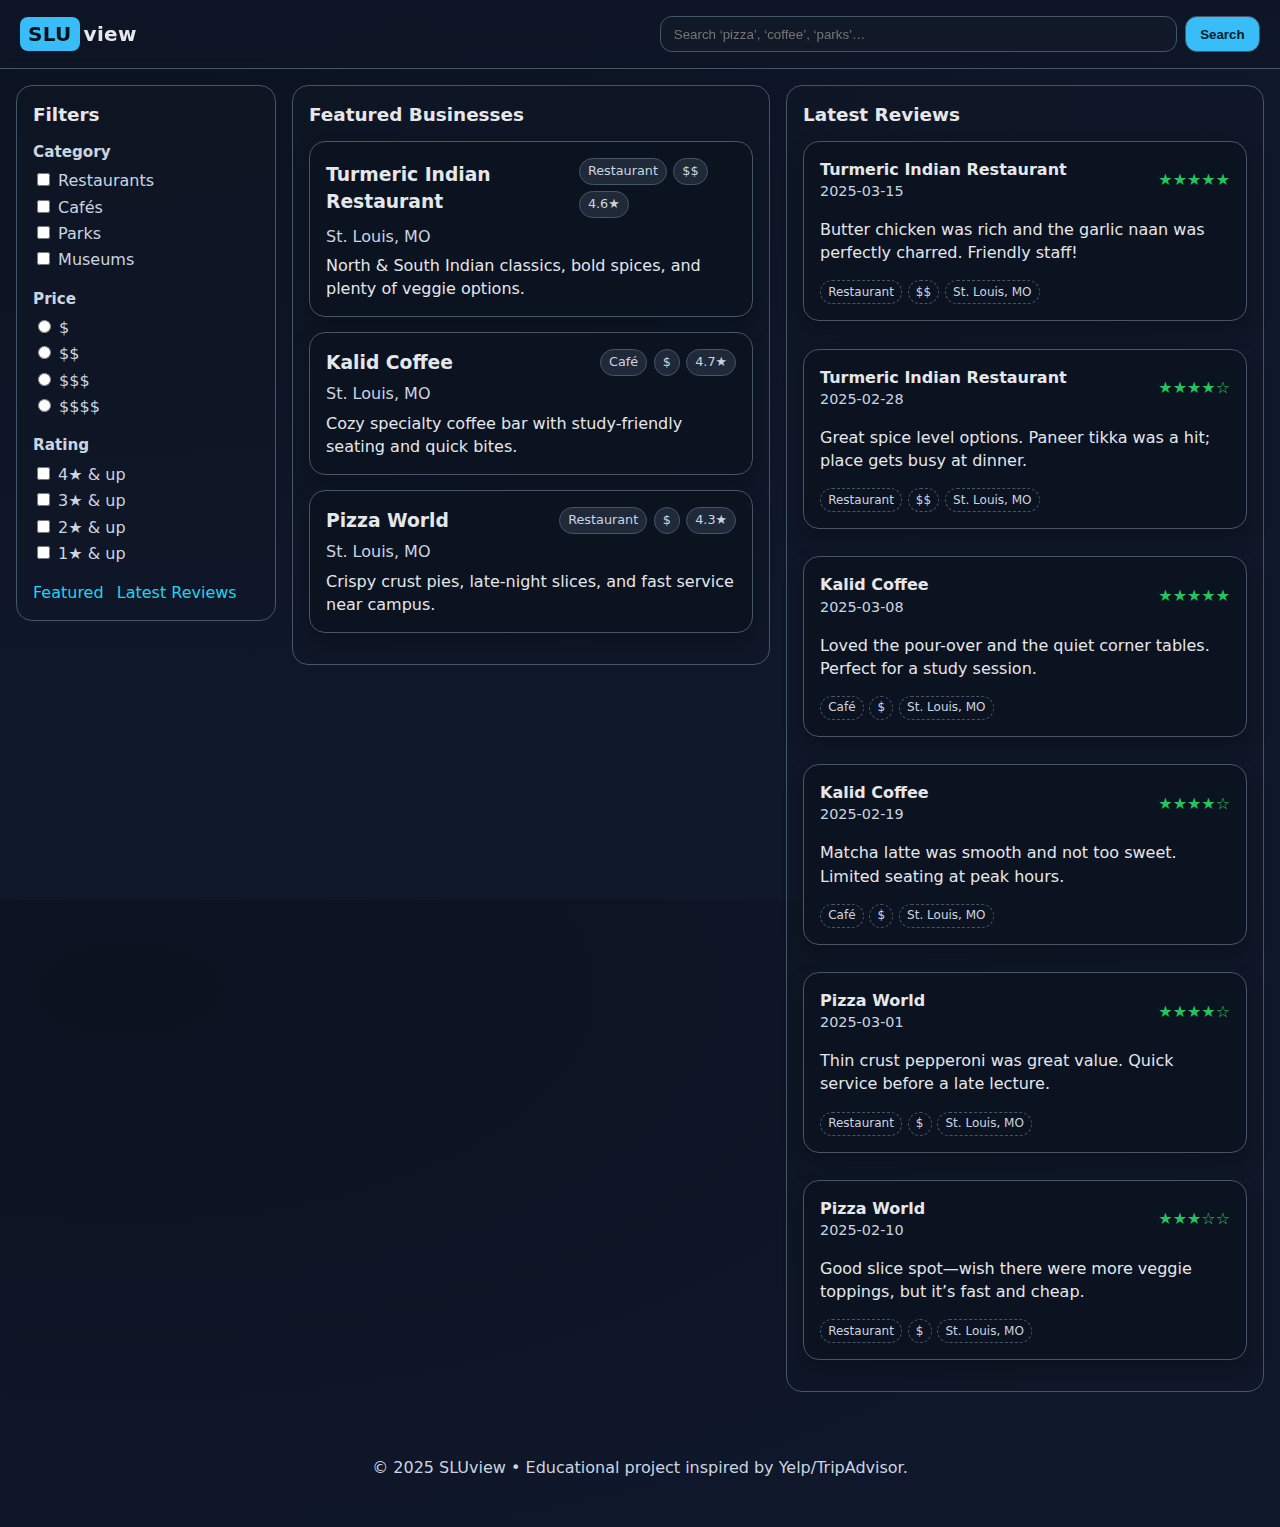
<file: index.html>
<!DOCTYPE html>
<html lang="en">
<head>
  <meta charset="utf-8" />
  <meta name="viewport" content="width=device-width,initial-scale=1" />
  <title>SLUview — Mini Yelp Replica</title>
  <link rel="stylesheet" href="slu.css" />
</head>
<body>
  <header class="site-header">
    <div class="brand">
      <span class="brand-badge">SLU</span><span class="brand-text">view</span>
    </div>
    <form class="searchbar" role="search" aria-label="search businesses" onsubmit="event.preventDefault()">
      <input type="search" placeholder="Search ‘pizza’, ‘coffee’, ‘parks’…" aria-label="Search" />
      <button type="submit" aria-label="Submit search">Search</button>
    </form>
  </header>

  <main class="layout">
    <!-- Column A -->
    <aside class="col col-a" aria-labelledby="filters-heading">
      <h2 id="filters-heading">Filters</h2>
      <div class="filter-block">
        <h3>Category</h3>
        <label><input type="checkbox" /> Restaurants</label>
        <label><input type="checkbox" /> Cafés</label>
        <label><input type="checkbox" /> Parks</label>
        <label><input type="checkbox" /> Museums</label>
      </div>

      <div class="filter-block">
        <h3>Price</h3>
        <label><input type="radio" name="price" /> $</label>
        <label><input type="radio" name="price" /> $$</label>
        <label><input type="radio" name="price" /> $$$</label>
        <label><input type="radio" name="price" /> $$$$</label>
      </div>

      <div class="filter-block">
        <h3>Rating</h3>
        <label><input type="checkbox" /> 4★ & up</label>
        <label><input type="checkbox" /> 3★ & up</label>
        <label><input type="checkbox" /> 2★ & up</label>
        <label><input type="checkbox" /> 1★ & up</label>
      </div>

      <nav class="quick-links" aria-label="quick links">
        <a href="#featured">Featured</a>
        <a href="#latest-reviews">Latest Reviews</a>
      </nav>
    </aside>

    <!-- Column B -->
    <section class="col col-b" id="featured" aria-labelledby="featured-heading">
      <h2 id="featured-heading">Featured Businesses</h2>

      <article class="card biz">
        <header>
          <h3>Turmeric Indian Restaurant</h3>
          <div class="meta">
            <span class="chip">Restaurant</span>
            <span class="chip">$$</span>
            <span class="chip">4.6★</span>
          </div>
        </header>
        <p class="location">St. Louis, MO</p>
        <p class="blurb">North & South Indian classics, bold spices, and plenty of veggie options.</p>
      </article>

      <article class="card biz">
        <header>
          <h3>Kalid Coffee</h3>
          <div class="meta">
            <span class="chip">Café</span>
            <span class="chip">$</span>
            <span class="chip">4.7★</span>
          </div>
        </header>
        <p class="location">St. Louis, MO</p>
        <p class="blurb">Cozy specialty coffee bar with study-friendly seating and quick bites.</p>
      </article>

      <article class="card biz">
        <header>
          <h3>Pizza World</h3>
          <div class="meta">
            <span class="chip">Restaurant</span>
            <span class="chip">$</span>
            <span class="chip">4.3★</span>
          </div>
        </header>
        <p class="location">St. Louis, MO</p>
        <p class="blurb">Crispy crust pies, late-night slices, and fast service near campus.</p>
      </article>
    </section>

    <!-- Column C -->
    <section class="col col-c" id="latest-reviews" aria-labelledby="reviews-heading">
      <h2 id="reviews-heading">Latest Reviews</h2>
      <div id="reviews-container" class="reviews-list" aria-live="polite"></div>
      <noscript>
        <p class="note">JavaScript is disabled — dynamic reviews require JS. Paste static review cards here as a fallback.</p>
      </noscript>
    </section>
  </main>

  <footer class="site-footer">
    <p>© 2025 SLUview • Educational project inspired by Yelp/TripAdvisor.</p>
  </footer>

  <script src="app.js" defer></script>
</body>
</html>
</file>
<file: slu.css>
:root{
  --bg:#0f172a;--panel:#111827;--muted:#334155;--text:#e5e7eb;--text-dim:#cbd5e1;
  --brand:#38bdf8;--accent:#22d3ee;--chip-bg:#1f2937;--card:#0b1220;--ring:#475569;--success:#22c55e;
}

*{box-sizing:border-box}
html,body{height:100%;background:radial-gradient(1200px 600px at 10% 10%,#0b1220,var(--bg));color:var(--text);margin:0;font-family:ui-sans-serif,system-ui,-apple-system,Segoe UI,Roboto,Arial;line-height:1.45}

.site-header{display:flex;gap:1rem;align-items:center;justify-content:space-between;padding:1rem 1.25rem;border-bottom:1px solid var(--ring);background:linear-gradient(180deg,#0e1627 0%,rgba(14,22,39,.6) 100%);position:sticky;top:0;z-index:10}
.brand{font-weight:800;letter-spacing:.3px;display:flex;align-items:center;gap:.25rem;font-size:1.25rem}
.brand-badge{padding:.15rem .5rem;border-radius:.5rem;background:var(--brand);color:#001018}
.brand-text{color:var(--text)}
.searchbar{display:flex;gap:.5rem;width:min(600px,60vw)}
.searchbar input{flex:1;padding:.6rem .8rem;border-radius:.75rem;border:1px solid var(--ring);background:var(--panel);color:var(--text)}
.searchbar button{padding:.6rem .9rem;border-radius:.75rem;border:1px solid var(--ring);background:var(--brand);color:#03202c;font-weight:700;cursor:pointer}
.searchbar button:hover{filter:brightness(1.05)}

.layout{display:grid;gap:1rem;padding:1rem;grid-template-columns:260px 1fr 1fr;align-items:start}
.col{background:rgba(17,24,39,.55);border:1px solid var(--ring);border-radius:1rem;padding:1rem}
.col h2{margin:0 0 .75rem 0;font-size:1.15rem}

.col-a .filter-block{margin-bottom:1rem}
.col-a .filter-block h3{margin:0 0 .4rem 0;color:var(--text-dim);font-size:.95rem}
.col-a label{display:block;color:var(--text-dim);margin:.2rem 0}
.quick-links a{display:inline-block;margin-right:.5rem;color:var(--accent);text-decoration:none}
.quick-links a:hover{text-decoration:underline}

.card{background:var(--card);border:1px solid var(--ring);border-radius:1rem;padding:1rem;margin-bottom:.9rem;box-shadow:0 10px 20px rgba(0,0,0,.25)}
.biz header{display:flex;align-items:center;justify-content:space-between;gap:.5rem}
.biz h3{margin:0}
.meta{display:flex;gap:.4rem;flex-wrap:wrap}
.chip{display:inline-block;padding:.2rem .5rem;border-radius:999px;background:var(--chip-bg);color:var(--text-dim);border:1px solid var(--ring);font-size:.8rem}
.location{color:var(--text-dim);margin:.4rem 0 .4rem}
.blurb{margin:0}

.reviews-list{display:grid;gap:.8rem}
.review .review-head{display:flex;align-items:center;justify-content:space-between;gap:.5rem;margin-bottom:.35rem}
.review .bizname{font-weight:700}
.review .rating{color:var(--success);font-weight:700}
.review .date{color:var(--text-dim);font-size:.9rem}
.review .tags{display:flex;gap:.35rem;margin-top:.4rem}
.tag{font-size:.75rem;padding:.15rem .45rem;border-radius:999px;border:1px dashed var(--ring);color:var(--text-dim)}
.note{color:var(--text-dim);font-style:italic}
.site-footer{padding:2rem 1rem;color:var(--text-dim);text-align:center}

/* tablet: 2 columns */
@media (max-width:1024px){
  .layout{grid-template-columns:240px 1fr}
  .col-c{grid-column:1 / -1}
}
/* phone: 1 column */
@media (max-width:640px){
  .layout{grid-template-columns:1fr}
  .col-a,.col-b,.col-c{grid-column:1}
  .searchbar{width:100%}
}
</file>
